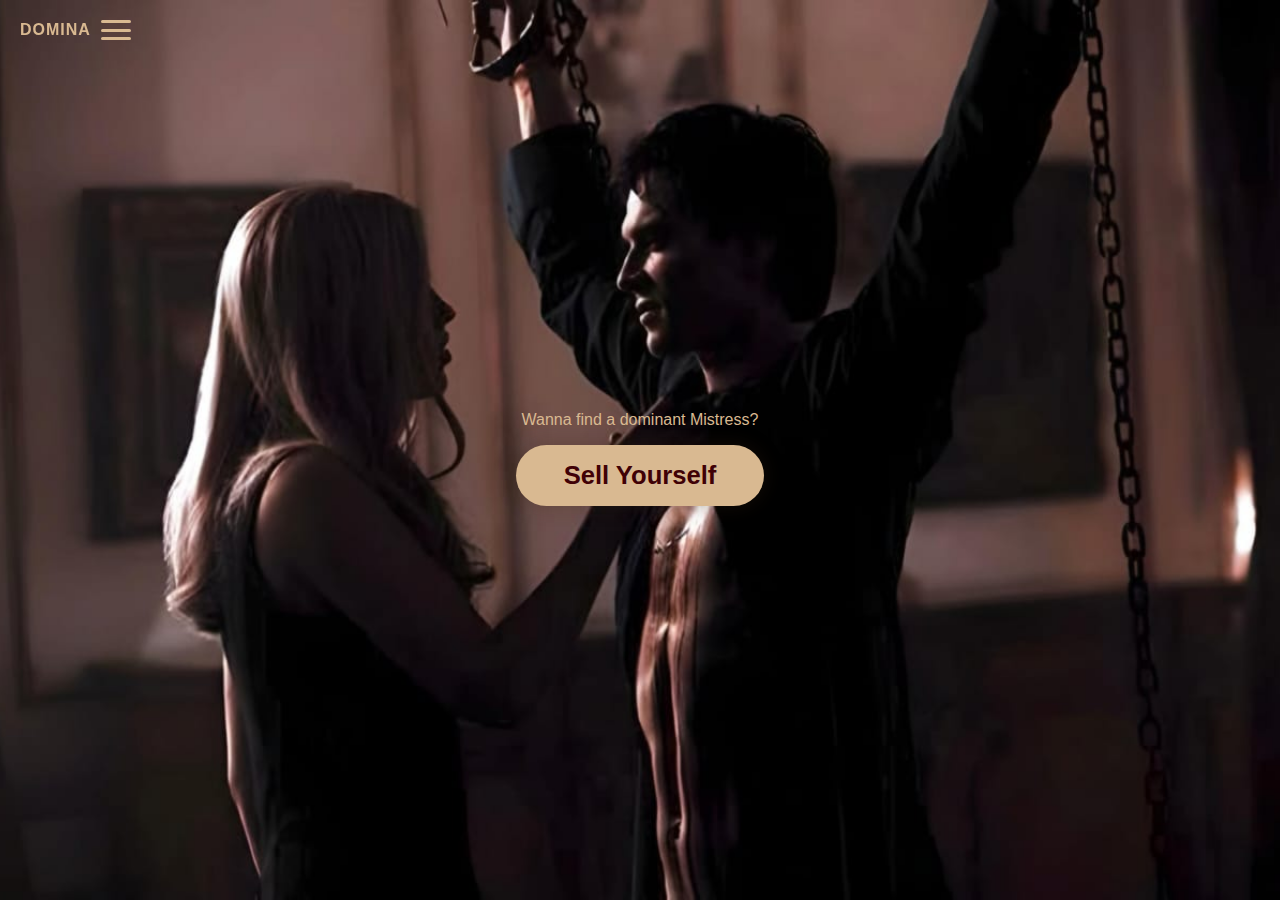
<file: DOMINA/index.html>
<!DOCTYPE html>
<html lang="en">
<head>
  <meta charset="UTF-8" />
  <title>DOMINA</title>
  <link rel="stylesheet" href="style.css" />
  <style>
    body {
  background: url('bg-index.jpg') no-repeat center center fixed;
  background-size: cover;
}



    /* Logo + Nav Container */
    .top-left {
      position: fixed;
      top: 20px;
      left: 20px;
      display: flex;
      align-items: center;
      gap: 10px;
      z-index: 999;
    }

    .logo-text {
      font-size: 1rem;
      color: #D9B991;
      font-weight: bold;
      letter-spacing: 1px;
      cursor: pointer;
      user-select: none;
    }

    .nav-icon {
      width: 30px;
      height: 20px;
      display: flex;
      flex-direction: column;
      justify-content: space-between;
      cursor: pointer;
    }

    .nav-icon span {
      display: block;
      height: 3px;
      background-color: #D9B991;
      border-radius: 2px;
    }

    /* Floating Menu */
    .menu {
      position: fixed;
      top: 55px;
      left: 20px;
      background-color: rgba(64, 1, 6, 0.95);
      border-radius: 10px;
      padding: 1rem;
      display: none;
      flex-direction: column;
      gap: 0.5rem;
      box-shadow: 0 0 15px #260101aa;
      z-index: 998;
    }

    .menu a {
      color: #D9B991;
      text-decoration: none;
      font-size: 0.9rem;
      transition: 0.2s;
    }

    .menu a:hover {
      color: #ffffff;
      text-shadow: 0 0 5px #D9B991;
    }

    /* Center Button */
    .cta-button {
      background: #D9B991;
      color: #400106;
      font-weight: bold;
      font-size: 1.6rem;
      padding: 1rem 3rem;
      border: none;
      border-radius: 40px;
      box-shadow: 0 0 20px #40281455;
      cursor: pointer;
      transition: 0.3s ease-in-out;
    }

    .cta-button:hover {
      background: #402814;
      color: #D9B991;
      box-shadow: 0 0 40px #260101aa;
    }
  </style>
  <script>
    function toggleMenu() {
      const menu = document.getElementById("menu");
      menu.style.display = (menu.style.display === "flex") ? "none" : "flex";
    }
  </script>
</head>
<body>

  <!-- Logo + Hamburger -->
  <div class="top-left">
    <div class="logo-text" onclick="location.href='index.html'">DOMINA</div>
    <div class="nav-icon" onclick="toggleMenu()">
      <span></span>
      <span></span>
      <span></span>
    </div>
  </div>

  <!-- Hidden Menu -->
  <div id="menu" class="menu">
  <a href="index.html">Main</a>
  <a href="join.html">Sell Yourself</a>
  <a href="about.html">About</a>
</div>

  <!-- Main CTA -->
 <!-- Call to Action with Subtitle -->
<div style="text-align: center;">
  <p style="color: #D9B991; font-size: 1rem; margin-bottom: 1rem;">
    Wanna find a dominant Mistress?
  </p>
  <button class="cta-button" onclick="location.href='join.html'">
    Sell Yourself
  </button>
</div>

</body>
</html>
</file>
<file: DOMINA/style.css>
/* Typography and Layout */
body {
  margin: 0;
  height: 100vh;
  font-family: Arial, sans-serif;
  display: flex;
  justify-content: center;
  align-items: center;
}

/* Top Left Logo and Nav */
.top-left {
  position: fixed;
  top: 20px;
  left: 20px;
  display: flex;
  align-items: center;
  gap: 10px;
  z-index: 999;
}

.logo-text {
  font-size: 1rem;
  color: #D9B991;
  font-weight: bold;
  cursor: pointer;
  user-select: none;
}

.nav-icon {
  width: 30px;
  height: 20px;
  display: flex;
  flex-direction: column;
  justify-content: space-between;
  cursor: pointer;
}

.nav-icon span {
  display: block;
  height: 3px;
  background-color: #D9B991;
  border-radius: 2px;
}

/* Floating Menu */
.menu {
  position: fixed;
  top: 55px;
  left: 20px;
  background-color: rgba(64, 1, 6, 0.95);
  border-radius: 10px;
  padding: 1rem;
  display: none;
  flex-direction: column;
  gap: 0.5rem;
  box-shadow: 0 0 15px #260101aa;
  z-index: 998;
}

.menu a {
  color: #D9B991;
  text-decoration: none;
  font-size: 0.9rem;
  transition: 0.2s;
}

.menu a:hover {
  color: #ffffff;
  text-shadow: 0 0 5px #D9B991;
}

/* Call to Action Button */
.cta-button {
  background: #D9B991;
  color: #400106;
  font-weight: bold;
  font-size: 1.6rem;
  padding: 1rem 3rem;
  border: none;
  border-radius: 40px;
  box-shadow: 0 0 20px #40281455;
  cursor: pointer;
  transition: 0.3s ease-in-out;
}

.cta-button:hover {
  background: #402814;
  color: #D9B991;
  box-shadow: 0 0 40px #260101aa;
}

/* Form Styling (Join Page) */
.form-container {
  background: rgba(38, 1, 1, 0.85);
  padding: 2rem 3rem;
  border-radius: 10px;
  width: 350px;
  color: #D9B991;
  box-shadow: 0 0 25px #402814;
}

h2 {
  text-align: center;
  margin-bottom: 1.5rem;
  color: #D9B991;
}

label {
  display: block;
  margin-bottom: 0.5rem;
  font-size: 0.9rem;
}

input, select, textarea {
  width: 100%;
  padding: 0.6rem;
  margin-bottom: 1rem;
  background-color: #0D0C00;
  border: 1px solid #D9B991;
  border-radius: 5px;
  color: #D9B991;
}

textarea {
  resize: vertical;
}

button {
  width: 100%;
  padding: 0.8rem;
  background-color: #D9B991;
  color: #400106;
  font-weight: bold;
  border: none;
  border-radius: 30px;
  cursor: pointer;
  transition: background 0.3s ease;
}

button:hover {
  background-color: #402814;
  color: #D9B991;
}

.error {
  color: #D9B991;
  background-color: #400106;
  padding: 0.5rem;
  margin-bottom: 1rem;
  border-radius: 5px;
  display: none;
  font-size: 0.85rem;
  text-align: center;
}
</file>
